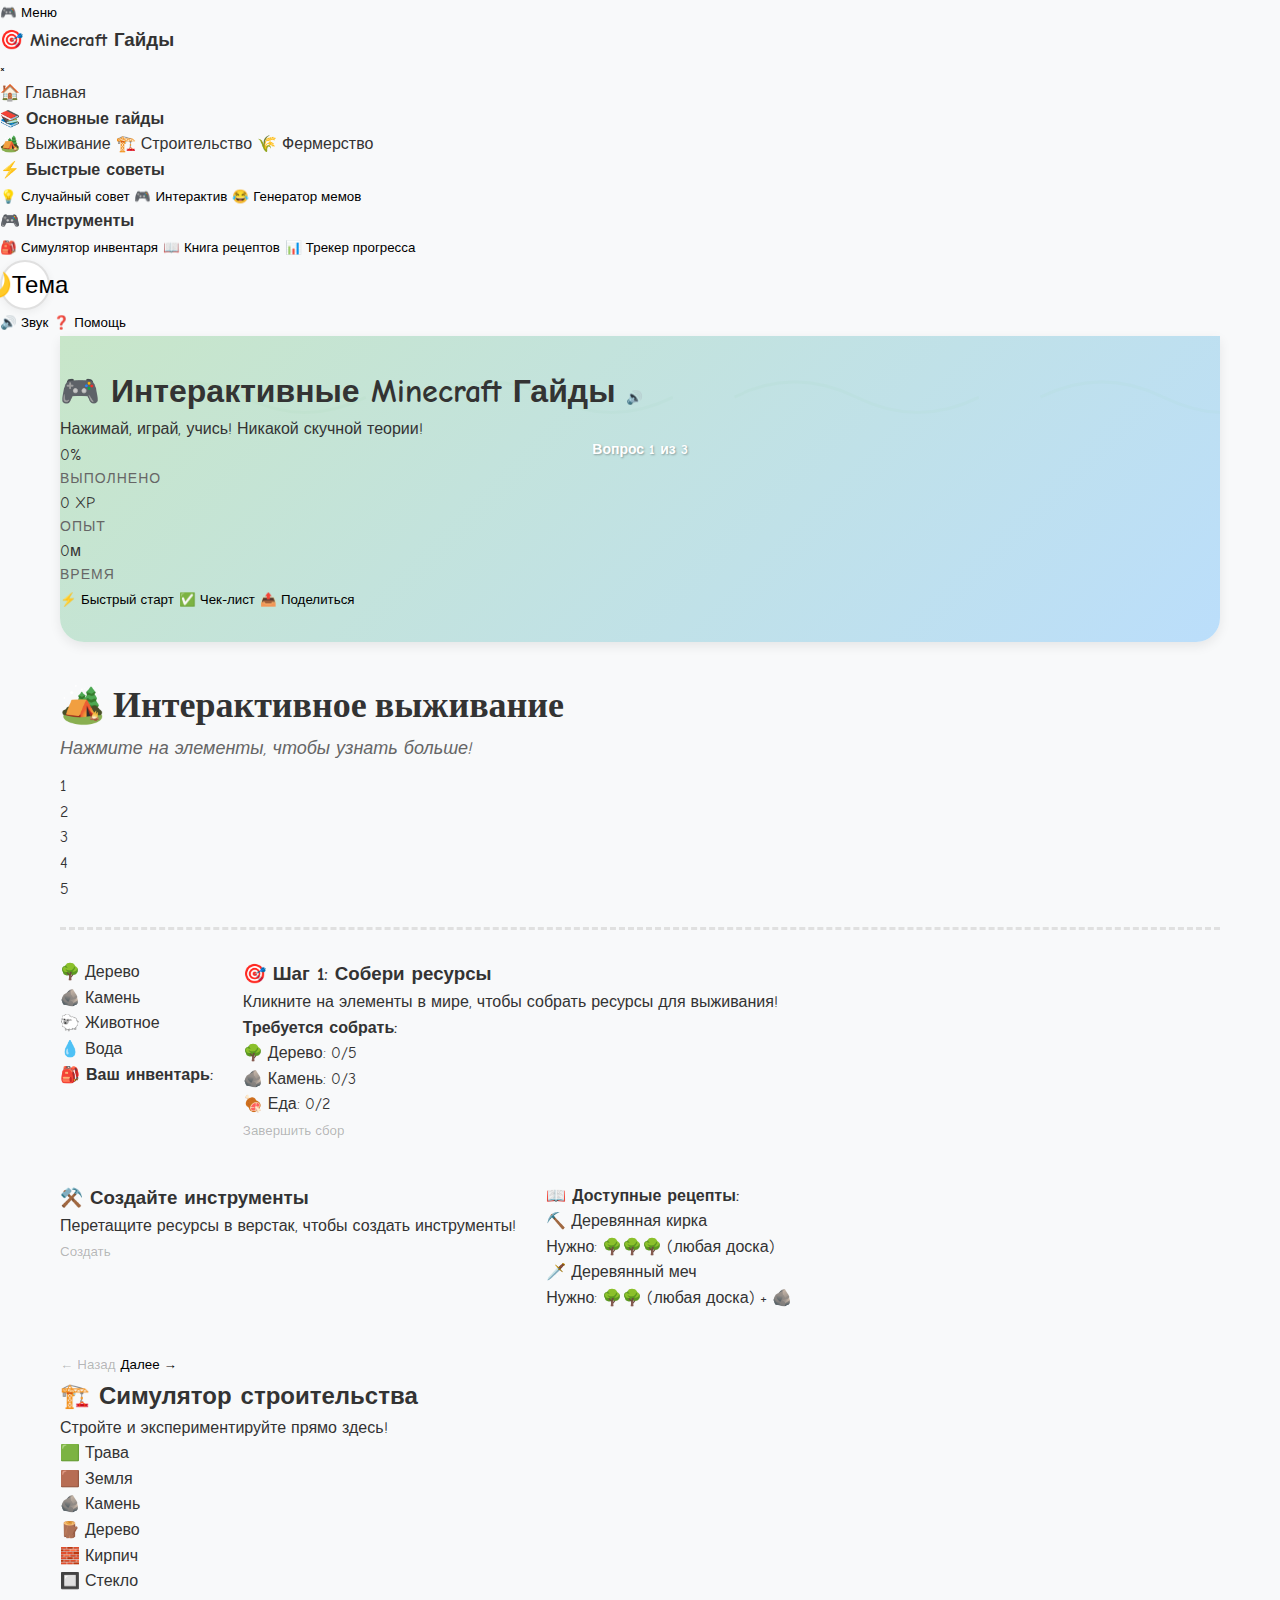
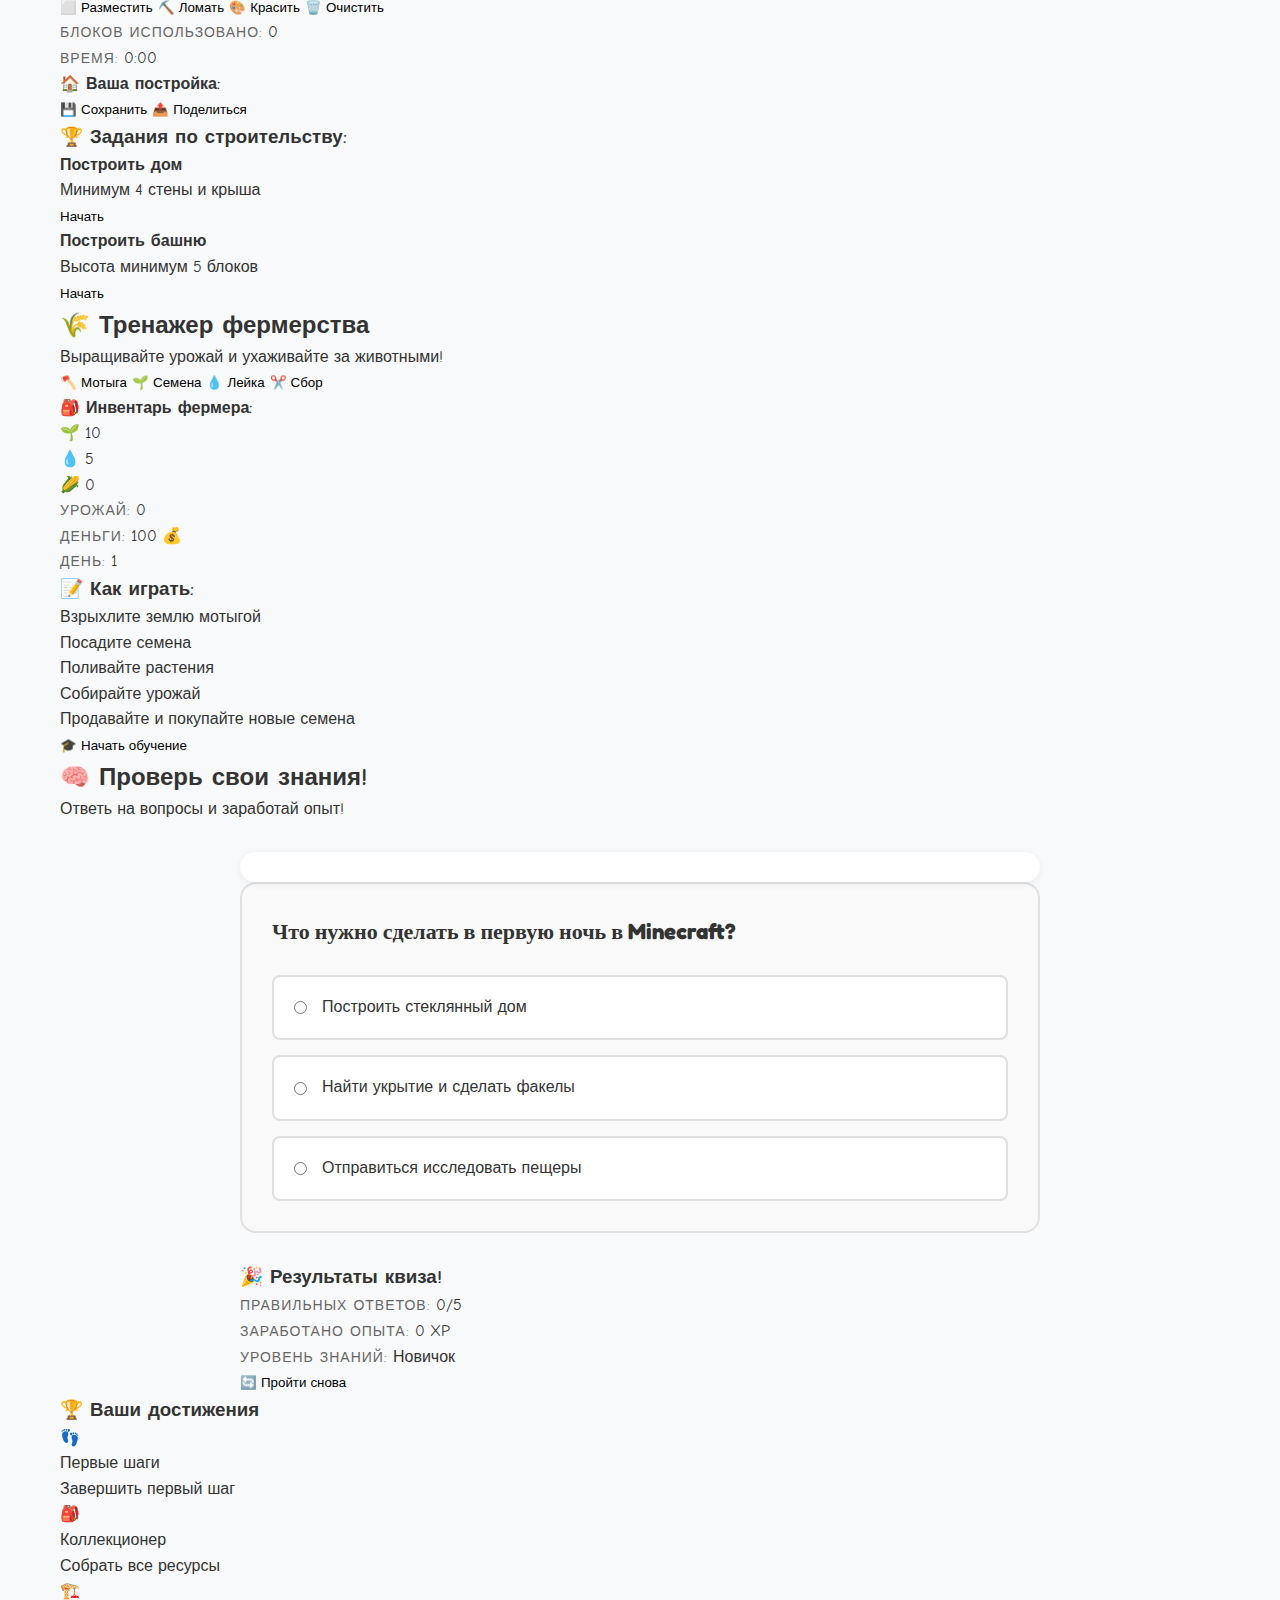
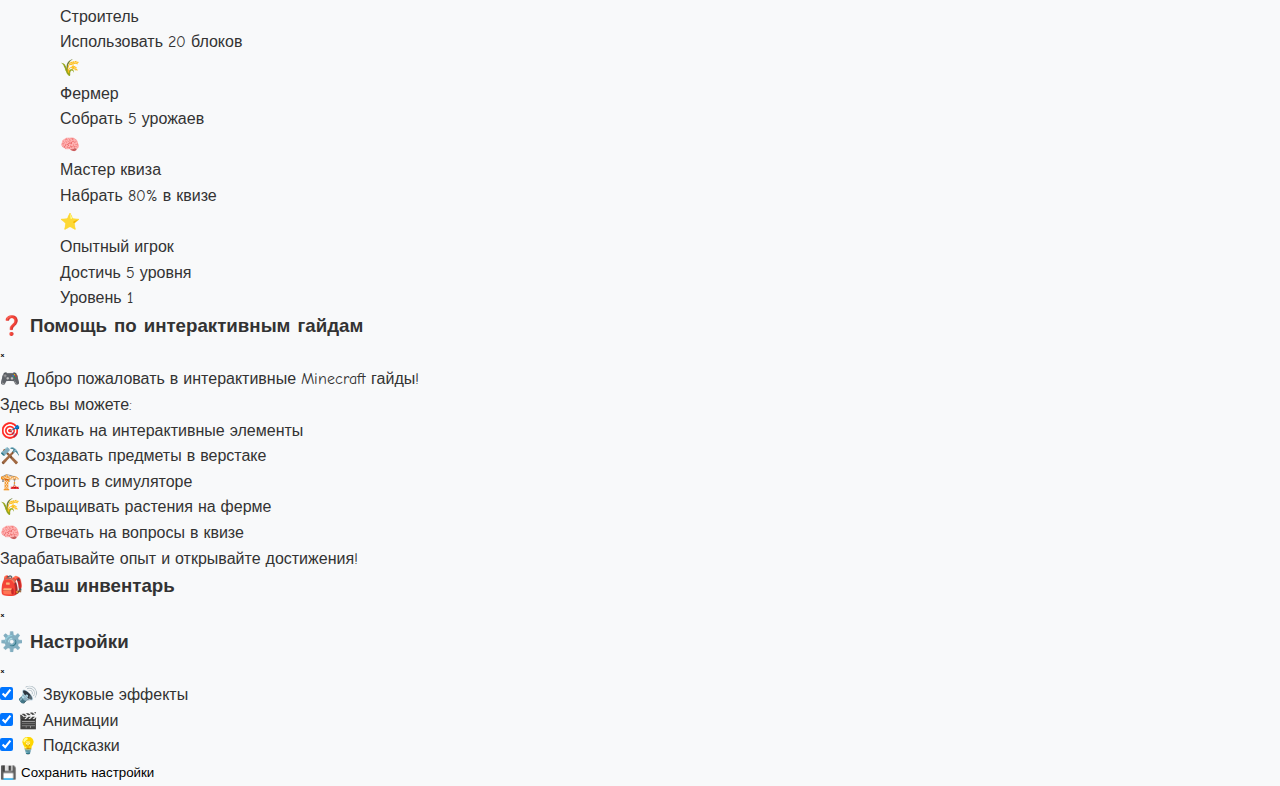
<file: guides.html>
<!DOCTYPE html>
<html lang="ru">
<head>
    <meta charset="UTF-8">
    <meta name="viewport" content="width=device-width, initial-scale=1.0">
    <title>🎮 Интерактивные Minecraft Гайды</title>
    <link rel="stylesheet" href="css/guides.css">
    <link rel="stylesheet" href="css/reset.css">
    <link rel="icon" href="images/icons/favicon.ico" type="image/x-icon">
    <link href="https://fonts.googleapis.com/css2?family=Comic+Neue:wght@400;700&family=Fredoka+One&display=swap" rel="stylesheet">
</head>
<body class="light-theme">
    <!-- Плавающее меню -->
    <div class="floating-menu" id="floatingMenu">
        <button class="menu-toggle" id="menuToggle">
            <span class="menu-icon">🎮</span>
            <span class="menu-text">Меню</span>
        </button>
        
        <div class="menu-content" id="menuContent">
            <div class="menu-header">
                <h3>🎯 Minecraft Гайды</h3>
                <button class="menu-close" id="menuClose">×</button>
            </div>
            
            <nav class="menu-nav">
                <a href="index.html" class="menu-link">
                    <span class="link-icon">🏠</span>
                    <span class="link-text">Главная</span>
                </a>
                
                <div class="menu-section">
                    <h4>📚 Основные гайды</h4>
                    <a href="#survival" class="menu-link" onclick="scrollToSection('survival')">
                        <span class="link-icon">🏕️</span>
                        <span class="link-text">Выживание</span>
                    </a>
                    <a href="#building" class="menu-link" onclick="scrollToSection('building')">
                        <span class="link-icon">🏗️</span>
                        <span class="link-text">Строительство</span>
                    </a>
                    <a href="#farming" class="menu-link" onclick="scrollToSection('farming')">
                        <span class="link-icon">🌾</span>
                        <span class="link-text">Фермерство</span>
                    </a>
                </div>
                
                <div class="menu-section">
                    <h4>⚡ Быстрые советы</h4>
                    <button class="menu-link" onclick="showRandomTip()">
                        <span class="link-icon">💡</span>
                        <span class="link-text">Случайный совет</span>
                    </button>
                    <button class="menu-link" onclick="startInteractiveTutorial()">
                        <span class="link-icon">🎮</span>
                        <span class="link-text">Интерактив</span>
                    </button>
                    <button class="menu-link" onclick="openMemeGenerator()">
                        <span class="link-icon">😂</span>
                        <span class="link-text">Генератор мемов</span>
                    </button>
                </div>
                
                <div class="menu-section">
                    <h4>🎮 Инструменты</h4>
                    <button class="menu-link" onclick="openInventorySimulator()">
                        <span class="link-icon">🎒</span>
                        <span class="link-text">Симулятор инвентаря</span>
                    </button>
                    <button class="menu-link" onclick="openRecipeBook()">
                        <span class="link-icon">📖</span>
                        <span class="link-text">Книга рецептов</span>
                    </button>
                    <button class="menu-link" onclick="openProgressTracker()">
                        <span class="link-icon">📊</span>
                        <span class="link-text">Трекер прогресса</span>
                    </button>
                </div>
            </nav>
            
            <div class="menu-footer">
                <button class="theme-toggle" id="themeToggle" title="Сменить тему">
                    <span class="theme-icon">🌙</span>
                    <span class="theme-text">Тема</span>
                </button>
                <button class="sound-toggle" id="soundToggle" title="Звуки">
                    <span class="sound-icon">🔊</span>
                    <span class="sound-text">Звук</span>
                </button>
                <button class="help-btn" onclick="showHelp()">
                    <span class="help-icon">❓</span>
                    <span class="help-text">Помощь</span>
                </button>
            </div>
        </div>
    </div>

    <!-- Основной контент -->
    <main class="guides-container">
        <div class="container">
            <!-- Заголовок с интерактивными элементами -->
            <header class="guides-header">
                <div class="header-content">
                    <h1 class="main-title">
                        <span class="title-text">🎮 Интерактивные Minecraft Гайды</span>
                        <button class="title-btn" onclick="startVoiceGuide()" title="Озвучка">
                            🔊
                        </button>
                    </h1>
                    
                    <p class="subtitle">Нажимай, играй, учись! Никакой скучной теории!</p>
                    
                    <div class="header-stats">
                        <div class="stat-item interactive" onclick="showCompletionStats()">
                            <div class="stat-value" id="completionRate">0%</div>
                            <div class="stat-label">Выполнено</div>
                        </div>
                        <div class="stat-item interactive" onclick="showXpStats()">
                            <div class="stat-value" id="xpCount">0 XP</div>
                            <div class="stat-label">Опыт</div>
                        </div>
                        <div class="stat-item interactive" onclick="showTimeStats()">
                            <div class="stat-value" id="timeSpent">0м</div>
                            <div class="stat-label">Время</div>
                        </div>
                    </div>
                </div>
                
                <div class="header-actions">
                    <button class="action-btn primary" onclick="startQuickGuide()">
                        <span class="btn-icon">⚡</span>
                        <span class="btn-text">Быстрый старт</span>
                    </button>
                    <button class="action-btn secondary" onclick="openChecklist()">
                        <span class="btn-icon">✅</span>
                        <span class="btn-text">Чек-лист</span>
                    </button>
                    <button class="action-btn accent" onclick="shareGuide()">
                        <span class="btn-icon">📤</span>
                        <span class="btn-text">Поделиться</span>
                    </button>
                </div>
            </header>

            <!-- Интерактивный гайд по выживанию -->
            <section class="interactive-guide" id="survival">
                <div class="guide-header">
                    <h2 class="guide-title">🏕️ Интерактивное выживание</h2>
                    <p class="guide-subtitle">Нажмите на элементы, чтобы узнать больше!</p>
                    
                    <div class="progress-tracker">
                        <div class="progress-step active" data-step="1">1</div>
                        <div class="progress-step" data-step="2">2</div>
                        <div class="progress-step" data-step="3">3</div>
                        <div class="progress-step" data-step="4">4</div>
                        <div class="progress-step" data-step="5">5</div>
                    </div>
                </div>

                <div class="guide-content">
                    <!-- Шаг 1: Интерактивный мир -->
                    <div class="guide-step active" id="step1">
                        <div class="step-visual">
                            <div class="interactive-world" id="interactiveWorld">
                                <div class="world-element tree interactive" onclick="collectWood()">
                                    <span class="element-icon">🌳</span>
                                    <span class="element-label">Дерево</span>
                                </div>
                                <div class="world-element stone interactive" onclick="mineStone()">
                                    <span class="element-icon">🪨</span>
                                    <span class="element-label">Камень</span>
                                </div>
                                <div class="world-element animal interactive" onclick="huntAnimal()">
                                    <span class="element-icon">🐑</span>
                                    <span class="element-label">Животное</span>
                                </div>
                                <div class="world-element water interactive" onclick="collectWater()">
                                    <span class="element-icon">💧</span>
                                    <span class="element-label">Вода</span>
                                </div>
                            </div>
                            
                            <div class="inventory-display" id="inventoryDisplay">
                                <h4>🎒 Ваш инвентарь:</h4>
                                <div class="inventory-grid" id="inventoryGrid">
                                    <!-- Заполняется через JS -->
                                </div>
                            </div>
                        </div>
                        
                        <div class="step-instructions">
                            <h3>🎯 Шаг 1: Собери ресурсы</h3>
                            <p>Кликните на элементы в мире, чтобы собрать ресурсы для выживания!</p>
                            
                            <div class="requirements">
                                <h4>Требуется собрать:</h4>
                                <div class="requirement-item" data-item="wood" data-required="5">
                                    <span class="req-icon">🌳</span>
                                    <span class="req-text">Дерево: </span>
                                    <span class="req-count">0/5</span>
                                </div>
                                <div class="requirement-item" data-item="stone" data-required="3">
                                    <span class="req-icon">🪨</span>
                                    <span class="req-text">Камень: </span>
                                    <span class="req-count">0/3</span>
                                </div>
                                <div class="requirement-item" data-item="food" data-required="2">
                                    <span class="req-icon">🍖</span>
                                    <span class="req-text">Еда: </span>
                                    <span class="req-count">0/2</span>
                                </div>
                            </div>
                            
                            <button class="step-btn" onclick="completeStep(1)" disabled>
                                Завершить сбор
                            </button>
                        </div>
                    </div>

                    <!-- Шаг 2: Создание инструментов -->
                    <div class="guide-step" id="step2">
                        <div class="crafting-interface">
                            <h3>⚒️ Создайте инструменты</h3>
                            <p>Перетащите ресурсы в верстак, чтобы создать инструменты!</p>
                            
                            <div class="crafting-area">
                                <div class="crafting-grid" id="craftingGrid">
                                    <!-- 3x3 сетка для крафта -->
                                </div>
                                
                                <div class="crafting-result">
                                    <div class="result-slot" id="resultSlot"></div>
                                    <button class="craft-btn" onclick="craftItem()" disabled>
                                        Создать
                                    </button>
                                </div>
                            </div>
                            
                            <div class="available-resources" id="availableResources">
                                <!-- Доступные ресурсы -->
                            </div>
                        </div>
                        
                        <div class="crafting-recipes">
                            <h4>📖 Доступные рецепты:</h4>
                            <div class="recipe-card" data-recipe="wooden_pickaxe">
                                <div class="recipe-preview">
                                    <span class="recipe-icon">⛏️</span>
                                    <span class="recipe-name">Деревянная кирка</span>
                                </div>
                                <div class="recipe-materials">
                                    Нужно: 🌳🌳🌳 (любая доска)
                                </div>
                            </div>
                            <div class="recipe-card" data-recipe="wooden_sword">
                                <div class="recipe-preview">
                                    <span class="recipe-icon">🗡️</span>
                                    <span class="recipe-name">Деревянный меч</span>
                                </div>
                                <div class="recipe-materials">
                                    Нужно: 🌳🌳 (любая доска) + 🪨
                                </div>
                            </div>
                        </div>
                    </div>
                </div>
                
                <div class="guide-controls">
                    <button class="control-btn prev" onclick="prevStep()" disabled>
                        ← Назад
                    </button>
                    <button class="control-btn next" onclick="nextStep()">
                        Далее →
                    </button>
                </div>
            </section>

            <!-- Интерактивный симулятор строительства -->
            <section class="building-simulator" id="building">
                <div class="simulator-header">
                    <h2 class="simulator-title">🏗️ Симулятор строительства</h2>
                    <p class="simulator-subtitle">Стройте и экспериментируйте прямо здесь!</p>
                </div>
                
                <div class="simulator-container">
                    <div class="building-controls">
                        <div class="block-palette" id="blockPalette">
                            <!-- Блоки для строительства -->
                        </div>
                        
                        <div class="building-tools">
                            <button class="tool-btn active" data-tool="place" onclick="selectTool('place')">
                                <span class="tool-icon">⬜</span>
                                <span class="tool-text">Разместить</span>
                            </button>
                            <button class="tool-btn" data-tool="break" onclick="selectTool('break')">
                                <span class="tool-icon">⛏️</span>
                                <span class="tool-text">Ломать</span>
                            </button>
                            <button class="tool-btn" data-tool="paint" onclick="selectTool('paint')">
                                <span class="tool-icon">🎨</span>
                                <span class="tool-text">Красить</span>
                            </button>
                            <button class="tool-btn" data-tool="clear" onclick="clearBuilding()">
                                <span class="tool-icon">🗑️</span>
                                <span class="tool-text">Очистить</span>
                            </button>
                        </div>
                        
                        <div class="building-stats">
                            <div class="stat">
                                <span class="stat-label">Блоков использовано:</span>
                                <span class="stat-value" id="blocksUsed">0</span>
                            </div>
                            <div class="stat">
                                <span class="stat-label">Время:</span>
                                <span class="stat-value" id="buildingTime">0:00</span>
                            </div>
                        </div>
                    </div>
                    
                    <div class="building-area">
                        <div class="building-grid" id="buildingGrid">
                            <!-- Сетка для строительства 10x10 -->
                        </div>
                        
                        <div class="building-preview" id="buildingPreview">
                            <h4>🏠 Ваша постройка:</h4>
                            <div class="preview-area" id="previewArea"></div>
                            <button class="save-btn" onclick="saveBuilding()">
                                💾 Сохранить
                            </button>
                            <button class="share-btn" onclick="shareBuilding()">
                                📤 Поделиться
                            </button>
                        </div>
                    </div>
                </div>
                
                <div class="building-challenges">
                    <h3>🏆 Задания по строительству:</h3>
                    <div class="challenges-list">
                        <div class="challenge" data-challenge="house">
                            <div class="challenge-info">
                                <h4>Построить дом</h4>
                                <p>Минимум 4 стены и крыша</p>
                            </div>
                            <button class="challenge-btn" onclick="startChallenge('house')">
                                Начать
                            </button>
                        </div>
                        <div class="challenge" data-challenge="tower">
                            <div class="challenge-info">
                                <h4>Построить башню</h4>
                                <p>Высота минимум 5 блоков</p>
                            </div>
                            <button class="challenge-btn" onclick="startChallenge('tower')">
                                Начать
                            </button>
                        </div>
                    </div>
                </div>
            </section>

            <!-- Интерактивный тренажер фермерства -->
            <section class="farming-simulator" id="farming">
                <div class="farming-header">
                    <h2 class="farming-title">🌾 Тренажер фермерства</h2>
                    <p class="farming-subtitle">Выращивайте урожай и ухаживайте за животными!</p>
                </div>
                
                <div class="farming-game">
                    <div class="farm-land" id="farmLand">
                        <!-- Поле для фермерства -->
                    </div>
                    
                    <div class="farm-controls">
                        <div class="farm-tools">
                            <button class="farm-tool active" data-tool="hoe" onclick="selectFarmTool('hoe')">
                                <span class="tool-icon">🪓</span>
                                <span class="tool-text">Мотыга</span>
                            </button>
                            <button class="farm-tool" data-tool="seed" onclick="selectFarmTool('seed')">
                                <span class="tool-icon">🌱</span>
                                <span class="tool-text">Семена</span>
                            </button>
                            <button class="farm-tool" data-tool="water" onclick="selectFarmTool('water')">
                                <span class="tool-icon">💧</span>
                                <span class="tool-text">Лейка</span>
                            </button>
                            <button class="farm-tool" data-tool="harvest" onclick="selectFarmTool('harvest')">
                                <span class="tool-icon">✂️</span>
                                <span class="tool-text">Сбор</span>
                            </button>
                        </div>
                        
                        <div class="farm-inventory">
                            <h4>🎒 Инвентарь фермера:</h4>
                            <div class="farm-items" id="farmItems">
                                <!-- Предметы фермера -->
                            </div>
                        </div>
                        
                        <div class="farm-stats">
                            <div class="farm-stat">
                                <span class="stat-label">Урожай:</span>
                                <span class="stat-value" id="harvestCount">0</span>
                            </div>
                            <div class="farm-stat">
                                <span class="stat-label">Деньги:</span>
                                <span class="stat-value" id="moneyCount">0 💰</span>
                            </div>
                            <div class="farm-stat">
                                <span class="stat-label">День:</span>
                                <span class="stat-value" id="dayCount">1</span>
                            </div>
                        </div>
                    </div>
                </div>
                
                <div class="farming-tutorial">
                    <h3>📝 Как играть:</h3>
                    <ol class="tutorial-steps">
                        <li>Взрыхлите землю мотыгой</li>
                        <li>Посадите семена</li>
                        <li>Поливайте растения</li>
                        <li>Собирайте урожай</li>
                        <li>Продавайте и покупайте новые семена</li>
                    </ol>
                    
                    <button class="tutorial-btn" onclick="startFarmingTutorial()">
                        🎓 Начать обучение
                    </button>
                </div>
            </section>

            <!-- Интерактивный квиз -->
            <section class="interactive-quiz">
                <div class="quiz-header">
                    <h2 class="quiz-title">🧠 Проверь свои знания!</h2>
                    <p class="quiz-subtitle">Ответь на вопросы и заработай опыт!</p>
                </div>
                
                <div class="quiz-container">
                    <div class="quiz-progress">
                        <div class="progress-bar">
                            <div class="progress-fill" id="quizProgress"></div>
                        </div>
                        <div class="progress-text">
                            Вопрос <span id="currentQuestion">1</span> из <span id="totalQuestions">5</span>
                        </div>
                    </div>
                    
                    <div class="quiz-question active" id="quizQuestion1">
                        <h3>Что нужно сделать в первую ночь в Minecraft?</h3>
                        <div class="quiz-options">
                            <label class="option" onclick="selectAnswer(this, 'a')">
                                <input type="radio" name="q1">
                                <span class="option-text">Построить стеклянный дом</span>
                            </label>
                            <label class="option" onclick="selectAnswer(this, 'b')">
                                <input type="radio" name="q1">
                                <span class="option-text">Найти укрытие и сделать факелы</span>
                            </label>
                            <label class="option" onclick="selectAnswer(this, 'c')">
                                <input type="radio" name="q1">
                                <span class="option-text">Отправиться исследовать пещеры</span>
                            </label>
                        </div>
                    </div>
                    
                    <div class="quiz-results" id="quizResults">
                        <h3>🎉 Результаты квиза!</h3>
                        <div class="results-stats">
                            <div class="result-stat">
                                <span class="stat-label">Правильных ответов:</span>
                                <span class="stat-value" id="correctAnswers">0/5</span>
                            </div>
                            <div class="result-stat">
                                <span class="stat-label">Заработано опыта:</span>
                                <span class="stat-value" id="earnedXP">0 XP</span>
                            </div>
                            <div class="result-stat">
                                <span class="stat-label">Уровень знаний:</span>
                                <span class="stat-value" id="knowledgeLevel">Новичок</span>
                            </div>
                        </div>
                        
                        <button class="retry-btn" onclick="retryQuiz()">
                            🔄 Пройти снова
                        </button>
                    </div>
                </div>
            </section>

            <!-- Панель достижений -->
            <aside class="achievements-panel">
                <h3 class="achievements-title">🏆 Ваши достижения</h3>
                
                <div class="achievements-list" id="achievementsList">
                    <!-- Достижения добавляются через JS -->
                </div>
                
                <div class="xp-bar">
                    <div class="xp-fill" id="xpFill"></div>
                    <div class="xp-text" id="xpText">Уровень 1</div>
                </div>
            </aside>
        </div>
    </main>

    <!-- Всплывающие окна -->
    <div class="modal-overlay" id="modalOverlay"></div>
    
    <!-- Окно помощи -->
    <div class="modal" id="helpModal">
        <div class="modal-header">
            <h3>❓ Помощь по интерактивным гайдам</h3>
            <button class="modal-close" onclick="closeModal('helpModal')">×</button>
        </div>
        <div class="modal-content">
            <p>🎮 Добро пожаловать в интерактивные Minecraft гайды!</p>
            <p>Здесь вы можете:</p>
            <ul>
                <li>🎯 Кликать на интерактивные элементы</li>
                <li>⚒️ Создавать предметы в верстаке</li>
                <li>🏗️ Строить в симуляторе</li>
                <li>🌾 Выращивать растения на ферме</li>
                <li>🧠 Отвечать на вопросы в квизе</li>
            </ul>
            <p>Зарабатывайте опыт и открывайте достижения!</p>
        </div>
    </div>
    
    <!-- Окно инвентаря -->
    <div class="modal" id="inventoryModal">
        <div class="modal-header">
            <h3>🎒 Ваш инвентарь</h3>
            <button class="modal-close" onclick="closeModal('inventoryModal')">×</button>
        </div>
        <div class="modal-content">
            <div class="inventory-slot" id="modalInventory">
                <!-- Инвентарь в модальном окне -->
            </div>
        </div>
    </div>
    
    <!-- Окно настроек -->
    <div class="modal" id="settingsModal">
        <div class="modal-header">
            <h3>⚙️ Настройки</h3>
            <button class="modal-close" onclick="closeModal('settingsModal')">×</button>
        </div>
        <div class="modal-content">
            <div class="setting">
                <label class="setting-label">
                    <input type="checkbox" id="soundEnabled" checked>
                    <span>🔊 Звуковые эффекты</span>
                </label>
            </div>
            <div class="setting">
                <label class="setting-label">
                    <input type="checkbox" id="animationsEnabled" checked>
                    <span>🎬 Анимации</span>
                </label>
            </div>
            <div class="setting">
                <label class="setting-label">
                    <input type="checkbox" id="hintsEnabled" checked>
                    <span>💡 Подсказки</span>
                </label>
            </div>
            <button class="save-btn" onclick="saveSettings()">
                💾 Сохранить настройки
            </button>
        </div>
    </div>

    <!-- Уведомления -->
    <div class="notification-container" id="notificationContainer"></div>

    <script src="js/guides.js"></script>
</body>
</html>
</file>
<file: css/guides.css>
/* Основные стили для страницы гайдов (СВЕТЛАЯ ТЕМА) */

:root {
    /* Основные цвета */
    --mc-primary: #4CAF50;
    --mc-primary-light: #C8E6C9;
    --mc-secondary: #2196F3;
    --mc-secondary-light: #BBDEFB;
    --mc-accent: #FF9800;
    --mc-accent-light: #FFE0B2;
    --mc-warning: #FF5722;
    --mc-warning-light: #FFCCBC;
    --mc-success: #8BC34A;
    
    /* Фон и текст */
    --mc-bg: #F8F9FA;
    --mc-bg-light: #FFFFFF;
    --mc-card: #FFFFFF;
    --mc-border: #E0E0E0;
    --mc-border-light: #F5F5F5;
    --mc-text: #333333;
    --mc-text-light: #666666;
    --mc-text-lighter: #999999;
    
    /* Тени */
    --mc-shadow-sm: 0 2px 8px rgba(0,0,0,0.06);
    --mc-shadow: 0 4px 12px rgba(0,0,0,0.08);
    --mc-shadow-lg: 0 8px 24px rgba(0,0,0,0.12);
    --mc-shadow-hover: 0 6px 20px rgba(0,0,0,0.12);
    
    /* Скругления */
    --mc-radius-sm: 8px;
    --mc-radius: 16px;
    --mc-radius-lg: 24px;
    
    /* Анимации */
    --mc-transition: all 0.3s ease;
}

/* Сброс и база */
* {
    margin: 0;
    padding: 0;
    box-sizing: border-box;
}

body.light-theme {
    background-color: var(--mc-bg);
    color: var(--mc-text);
    font-family: 'Comic Neue', -apple-system, BlinkMacSystemFont, sans-serif;
    line-height: 1.6;
    min-height: 100vh;
    transition: var(--mc-transition);
}

.container {
    max-width: 1200px;
    margin: 0 auto;
    padding: 0 20px;
}

/* Шапка */
.guides-header {
    background: linear-gradient(135deg, var(--mc-primary-light), var(--mc-secondary-light));
    padding: 30px 0;
    border-radius: 0 0 var(--mc-radius-lg) var(--mc-radius-lg);
    box-shadow: var(--mc-shadow);
    margin-bottom: 40px;
    position: relative;
    overflow: hidden;
}

.guides-header::before {
    content: '';
    position: absolute;
    top: 0;
    left: 0;
    right: 0;
    bottom: 0;
    background-image: url('data:image/svg+xml,<svg xmlns="http://www.w3.org/2000/svg" viewBox="0 0 100 100"><rect width="100" height="100" fill="none"/><path d="M20,20 Q40,10 60,20 T100,20" stroke="%234CAF50" stroke-width="1" fill="none" opacity="0.1"/></svg>');
    opacity: 0.3;
}

.header-top {
    display: flex;
    justify-content: space-between;
    align-items: center;
    margin-bottom: 30px;
}

.back-btn {
    display: inline-flex;
    align-items: center;
    gap: 8px;
    padding: 10px 20px;
    background: white;
    border: 2px solid var(--mc-border);
    border-radius: var(--mc-radius-sm);
    color: var(--mc-text);
    text-decoration: none;
    font-weight: 600;
    transition: var(--mc-transition);
    box-shadow: var(--mc-shadow-sm);
}

.back-btn:hover {
    transform: translateX(-5px);
    box-shadow: var(--mc-shadow);
    border-color: var(--mc-primary);
}

.theme-toggle {
    width: 50px;
    height: 50px;
    border-radius: 50%;
    background: white;
    border: 2px solid var(--mc-border);
    font-size: 24px;
    cursor: pointer;
    transition: var(--mc-transition);
    display: flex;
    align-items: center;
    justify-content: center;
    box-shadow: var(--mc-shadow-sm);
}

.theme-toggle:hover {
    transform: rotate(15deg) scale(1.1);
    box-shadow: var(--mc-shadow);
    border-color: var(--mc-accent);
}

/* Герой секция */
.hero-section {
    text-align: center;
    position: relative;
    z-index: 1;
}

.hero-icon {
    font-size: 80px;
    margin-bottom: 20px;
    animation: float 3s ease-in-out infinite;
}

@keyframes float {
    0%, 100% { transform: translateY(0); }
    50% { transform: translateY(-20px); }
}

.page-title {
    font-size: 48px;
    color: var(--mc-text);
    margin-bottom: 10px;
    text-shadow: 2px 2px 4px rgba(0,0,0,0.1);
    font-family: 'Fredoka One', cursive;
}

.page-subtitle {
    font-size: 20px;
    color: var(--mc-text-light);
    margin-bottom: 30px;
    font-style: italic;
}

.hero-stats {
    display: flex;
    justify-content: center;
    gap: 30px;
    margin-top: 30px;
    flex-wrap: wrap;
}

.stat-card {
    background: white;
    padding: 20px;
    border-radius: var(--mc-radius);
    min-width: 140px;
    box-shadow: var(--mc-shadow);
    transition: var(--mc-transition);
    border: 2px solid transparent;
}

.stat-card:hover {
    transform: translateY(-5px);
    box-shadow: var(--mc-shadow-hover);
    border-color: var(--mc-primary);
}

.stat-number {
    font-size: 36px;
    font-weight: 700;
    color: var(--mc-primary);
    margin-bottom: 5px;
}

.stat-label {
    color: var(--mc-text-light);
    font-size: 14px;
    text-transform: uppercase;
    letter-spacing: 1px;
}

/* Прогресс бар */
.progress-bar {
    height: 30px;
    background: white;
    border-radius: 15px;
    margin-top: 30px;
    overflow: hidden;
    box-shadow: var(--mc-shadow-sm);
    position: relative;
}

.progress-fill {
    height: 100%;
    background: linear-gradient(90deg, var(--mc-primary), var(--mc-success));
    border-radius: 15px;
    transition: width 1.5s ease-out;
    position: relative;
}

.progress-text {
    position: absolute;
    top: 50%;
    left: 50%;
    transform: translate(-50%, -50%);
    color: white;
    font-weight: 600;
    font-size: 14px;
    text-shadow: 1px 1px 2px rgba(0,0,0,0.3);
}

/* Навигация по гайдам */
.guides-nav {
    display: grid;
    grid-template-columns: repeat(auto-fit, minmax(300px, 1fr));
    gap: 20px;
    margin-bottom: 40px;
    position: sticky;
    top: 20px;
    z-index: 100;
}

.nav-category {
    background: white;
    padding: 25px;
    border-radius: var(--mc-radius);
    box-shadow: var(--mc-shadow);
    border: 2px solid transparent;
    transition: var(--mc-transition);
}

.nav-category:hover {
    transform: translateY(-5px);
    box-shadow: var(--mc-shadow-hover);
    border-color: var(--mc-secondary);
}

.nav-icon {
    font-size: 40px;
    display: block;
    margin-bottom: 15px;
}

.nav-category h3 {
    color: var(--mc-text);
    margin-bottom: 15px;
    font-size: 22px;
    font-family: 'Fredoka One', cursive;
}

.nav-link {
    display: block;
    padding: 10px 15px;
    margin: 8px 0;
    background: var(--mc-bg);
    border-radius: var(--mc-radius-sm);
    color: var(--mc-text);
    text-decoration: none;
    transition: var(--mc-transition);
    border-left: 4px solid transparent;
}

.nav-link:hover,
.nav-link.active {
    background: var(--mc-primary-light);
    border-left-color: var(--mc-primary);
    color: var(--mc-text);
    transform: translateX(5px);
}

/* Карточка гайда */
.guide-card {
    background: white;
    border-radius: var(--mc-radius-lg);
    padding: 40px;
    margin-bottom: 40px;
    box-shadow: var(--mc-shadow);
    border: 2px solid var(--mc-border);
    transition: var(--mc-transition);
}

.guide-card:hover {
    box-shadow: var(--mc-shadow-hover);
    border-color: var(--mc-primary);
    transform: translateY(-2px);
}

.guide-header {
    border-bottom: 3px dashed var(--mc-border);
    padding-bottom: 25px;
    margin-bottom: 30px;
}

.guide-meta {
    display: flex;
    gap: 20px;
    margin-bottom: 20px;
    flex-wrap: wrap;
}

.difficulty {
    padding: 8px 20px;
    border-radius: 20px;
    font-weight: 700;
    font-size: 14px;
    text-transform: uppercase;
    letter-spacing: 1px;
}

.difficulty.beginner {
    background: var(--mc-primary-light);
    color: var(--mc-primary);
}

.difficulty.intermediate {
    background: var(--mc-secondary-light);
    color: var(--mc-secondary);
}

.difficulty.advanced {
    background: var(--mc-accent-light);
    color: var(--mc-accent);
}

.time-estimate {
    display: flex;
    align-items: center;
    gap: 8px;
    color: var(--mc-text-light);
    font-size: 14px;
}

.guide-title {
    font-size: 36px;
    color: var(--mc-text);
    margin-bottom: 10px;
    line-height: 1.2;
    font-family: 'Fredoka One', cursive;
}

.guide-subtitle {
    font-size: 18px;
    color: var(--mc-text-light);
    font-style: italic;
    margin-bottom: 10px;
}

/* Шаги гайда */
.guide-step {
    display: flex;
    gap: 30px;
    margin-bottom: 40px;
    align-items: flex-start;
}

@media (max-width: 768px) {
    .guide-step {
        flex-direction: column;
        gap: 20px;
    }
}

.step-number {
    flex-shrink: 0;
    width: 60px;
    height: 60px;
    background: linear-gradient(135deg, var(--mc-primary), var(--mc-secondary));
    border-radius: 50%;
    display: flex;
    align-items: center;
    justify-content: center;
    color: white;
    font-size: 24px;
    font-weight: 700;
    box-shadow: var(--mc-shadow);
}

.step-content {
    flex: 1;
}

.step-content h3 {
    color: var(--mc-text);
    margin-bottom: 15px;
    font-size: 24px;
    font-family: 'Fredoka One', cursive;
}

.step-content p {
    margin-bottom: 20px;
    color: var(--mc-text-light);
    font-size: 16px;
}

/* Советы и предупреждения */
.step-tip {
    background: var(--mc-primary-light);
    border-left: 4px solid var(--mc-primary);
    padding: 20px;
    border-radius: 0 var(--mc-radius-sm) var(--mc-radius-sm) 0;
    margin: 20px 0;
    display: flex;
    gap: 15px;
    align-items: flex-start;
}

.step-tip.success {
    background: #E8F5E9;
    border-left-color: #4CAF50;
}

.step-tip.warning {
    background: #FFF3E0;
    border-left-color: #FF9800;
}

.tip-icon {
    font-size: 24px;
    flex-shrink: 0;
}

.tip-content strong {
    color: var(--mc-text);
    display: block;
    margin-bottom: 5px;
}

/* Блоки кода */
.code-block {
    background: #f5f5f5;
    border-radius: var(--mc-radius-sm);
    overflow: hidden;
    margin: 20px 0;
    border: 2px solid var(--mc-border);
}

.code-header {
    background: #e0e0e0;
    padding: 12px 20px;
    display: flex;
    justify-content: space-between;
    align-items: center;
    border-bottom: 2px solid var(--mc-border);
}

.code-lang {
    font-family: 'Courier New', monospace;
    font-weight: 600;
    color: var(--mc-text-light);
}

.copy-btn {
    background: white;
    border: 2px solid var(--mc-border);
    padding: 6px 12px;
    border-radius: 6px;
    cursor: pointer;
    font-size: 14px;
    transition: var(--mc-transition);
}

.copy-btn:hover {
    background: var(--mc-primary);
    color: white;
    border-color: var(--mc-primary);
}

.code-block pre {
    padding: 20px;
    margin: 0;
    overflow-x: auto;
}

.code-block code {
    font-family: 'Courier New', monospace;
    font-size: 14px;
    line-height: 1.5;
    color: #333;
}

/* Сетка сравнения */
.comparison-grid {
    display: grid;
    grid-template-columns: 1fr 1fr;
    gap: 30px;
    margin: 30px 0;
}

@media (max-width: 768px) {
    .comparison-grid {
        grid-template-columns: 1fr;
    }
}

.comparison-good,
.comparison-bad {
    padding: 25px;
    border-radius: var(--mc-radius);
}

.comparison-good {
    background: #E8F5E9;
    border: 2px solid #4CAF50;
}

.comparison-bad {
    background: #FFEBEE;
    border: 2px solid #F44336;
}

.comparison-good h4,
.comparison-bad h4 {
    margin-bottom: 15px;
    font-size: 18px;
    font-family: 'Fredoka One', cursive;
}

.comparison-good ul,
.comparison-bad ul {
    list-style: none;
    padding: 0;
}

.comparison-good li,
.comparison-bad li {
    padding: 8px 0;
    border-bottom: 1px solid rgba(0,0,0,0.1);
    position: relative;
    padding-left: 25px;
}

.comparison-good li:last-child,
.comparison-bad li:last-child {
    border-bottom: none;
}

.comparison-good li::before {
    content: '✅';
    position: absolute;
    left: 0;
}

.comparison-bad li::before {
    content: '❌';
    position: absolute;
    left: 0;
}

/* Предупреждения */
.warning-box {
    background: #FFF3E0;
    border: 2px solid #FF9800;
    border-radius: var(--mc-radius);
    padding: 20px;
    margin: 20px 0;
    display: flex;
    gap: 15px;
    align-items: flex-start;
}

.warning-icon {
    font-size: 24px;
    flex-shrink: 0;
    color: #FF9800;
}

.warning-content strong {
    color: #FF5722;
    display: block;
    margin-bottom: 5px;
}

/* Чек-лист */
.checklist {
    background: #E3F2FD;
    padding: 25px;
    border-radius: var(--mc-radius);
    margin: 20px 0;
    border: 2px solid #2196F3;
}

.checklist h4 {
    color: #1976D2;
    margin-bottom: 15px;
    font-family: 'Fredoka One', cursive;
}

.check-item {
    display: flex;
    align-items: center;
    gap: 15px;
    padding: 12px;
    background: white;
    border-radius: var(--mc-radius-sm);
    margin-bottom: 10px;
    transition: var(--mc-transition);
    cursor: pointer;
}

.check-item:hover {
    transform: translateX(5px);
    box-shadow: var(--mc-shadow-sm);
}

.check-item input[type="checkbox"] {
    width: 20px;
    height: 20px;
    cursor: pointer;
}

.check-text {
    flex: 1;
}

.check-item input[type="checkbox"]:checked + .check-text {
    text-decoration: line-through;
    color: var(--mc-text-lighter);
}

/* Про-советы */
.pro-tip {
    background: linear-gradient(135deg, #FFF8E1, #FFECB3);
    border-radius: var(--mc-radius);
    padding: 25px;
    margin: 30px 0;
    display: flex;
    gap: 20px;
    align-items: center;
    border: 2px solid #FFC107;
}

.pro-icon {
    font-size: 40px;
    flex-shrink: 0;
}

.pro-content h4 {
    color: #FF9800;
    margin-bottom: 10px;
    font-family: 'Fredoka One', cursive;
}

/* Селектор стилей */
.style-selector {
    margin: 40px 0;
}

.style-selector h3 {
    text-align: center;
    margin-bottom: 30px;
    font-family: 'Fredoka One', cursive;
}

.style-options {
    display: grid;
    grid-template-columns: repeat(auto-fit, minmax(250px, 1fr));
    gap: 20px;
}

.style-option {
    display: block;
}

.style-option input[type="radio"] {
    display: none;
}

.option-card {
    background: white;
    padding: 25px;
    border-radius: var(--mc-radius);
    border: 3px solid var(--mc-border);
    text-align: center;
    cursor: pointer;
    transition: var(--mc-transition);
    height: 100%;
}

.style-option input[type="radio"]:checked + .option-card {
    border-color: var(--mc-primary);
    background: var(--mc-primary-light);
    transform: translateY(-5px);
    box-shadow: var(--mc-shadow);
}

.option-card:hover {
    border-color: var(--mc-secondary);
    transform: translateY(-3px);
}

.option-icon {
    font-size: 48px;
    display: block;
    margin-bottom: 15px;
}

.option-card h4 {
    color: var(--mc-text);
    margin-bottom: 10px;
    font-family: 'Fredoka One', cursive;
}

.option-card p {
    color: var(--mc-text-light);
    font-size: 14px;
}

/* Советы по строительству */
.building-tips {
    margin: 40px 0;
}

.building-tips h3 {
    text-align: center;
    margin-bottom: 30px;
    font-family: 'Fredoka One', cursive;
}

.tips-grid {
    display: grid;
    grid-template-columns: repeat(auto-fit, minmax(250px, 1fr));
    gap: 20px;
}

.tip-card {
    background: white;
    padding: 25px;
    border-radius: var(--mc-radius);
    text-align: center;
    border: 2px solid transparent;
    transition: var(--mc-transition);
    box-shadow: var(--mc-shadow-sm);
}

.tip-card:hover {
    transform: translateY(-5px);
    box-shadow: var(--mc-shadow);
    border-color: var(--mc-primary);
}

.tip-icon {
    font-size: 40px;
    display: block;
    margin-bottom: 15px;
}

.tip-card h4 {
    color: var(--mc-text);
    margin-bottom: 10px;
    font-family: 'Fredoka One', cursive;
}

.tip-card p {
    color: var(--mc-text-light);
    font-size: 14px;
}

/* Сравнение вдохновения и реальности */
.inspiration-comparison {
    display: flex;
    align-items: center;
    justify-content: center;
    gap: 40px;
    margin: 50px 0;
    flex-wrap: wrap;
}

.inspiration-plan,
.inspiration-reality {
    flex: 1;
    min-width: 300px;
    text-align: center;
}

.inspiration-plan h4,
.inspiration-reality h4 {
    color: var(--mc-text);
    margin-bottom: 20px;
    font-family: 'Fredoka One', cursive;
}

.drawing {
    background: white;
    padding: 30px;
    border-radius: var(--mc-radius);
    margin-bottom: 15px;
    border: 2px solid var(--mc-border);
    box-shadow: var(--mc-shadow);
}

.drawing pre {
    font-family: 'Courier New', monospace;
    font-size: 12px;
    line-height: 1.2;
    margin: 0;
}

.inspiration-arrow {
    font-size: 40px;
    color: var(--mc-accent);
}

/* Цитаты */
.guide-quote {
    background: #F3E5F5;
    border-left: 5px solid #9C27B0;
    padding: 30px;
    border-radius: 0 var(--mc-radius) var(--mc-radius) 0;
    margin: 40px 0;
    font-style: italic;
    position: relative;
}

.guide-quote::before {
    content: '"';
    font-size: 60px;
    color: #9C27B0;
    opacity: 0.3;
    position: absolute;
    top: 10px;
    left: 20px;
}

.guide-quote blockquote {
    margin: 0;
    padding-left: 40px;
    font-size: 18px;
    line-height: 1.6;
}

.guide-quote footer {
    text-align: right;
    margin-top: 15px;
    font-style: normal;
    color: var(--mc-text-light);
    font-size: 14px;
}

/* Мини-гайды */
.mini-guides {
    margin: 60px 0;
}

.section-title {
    text-align: center;
    font-size: 36px;
    color: var(--mc-text);
    margin-bottom: 20px;
    font-family: 'Fredoka One', cursive;
    position: relative;
}

.section-title::after {
    content: '';
    display: block;
    width: 100px;
    height: 4px;
    background: linear-gradient(90deg, var(--mc-primary), var(--mc-secondary));
    margin: 15px auto;
    border-radius: 2px;
}

.mini-grid {
    display: grid;
    grid-template-columns: repeat(auto-fit, minmax(300px, 1fr));
    gap: 30px;
    margin-top: 40px;
}

.mini-card {
    background: white;
    padding: 30px;
    border-radius: var(--mc-radius);
    box-shadow: var(--mc-shadow);
    border: 2px solid transparent;
    transition: var(--mc-transition);
}

.mini-card:hover {
    transform: translateY(-8px);
    box-shadow: var(--mc-shadow-hover);
    border-color: var(--mc-accent);
}

.mini-card h3 {
    color: var(--mc-text);
    margin-bottom: 20px;
    font-family: 'Fredoka One', cursive;
    font-size: 22px;
}

.mini-card ol,
.mini-card ul {
    padding-left: 20px;
    margin-bottom: 20px;
}

.mini-card li {
    margin-bottom: 8px;
    color: var(--mc-text-light);
}

.mini-tip {
    background: var(--mc-accent-light);
    padding: 15px;
    border-radius: var(--mc-radius-sm);
    border-left: 4px solid var(--mc-accent);
    font-size: 14px;
    color: var(--mc-text);
}

/* Квиз */
.quiz-section {
    background: white;
    padding: 40px;
    border-radius: var(--mc-radius-lg);
    box-shadow: var(--mc-shadow);
    margin: 60px 0;
    border: 2px solid var(--mc-border);
}

.quiz-container {
    max-width: 800px;
    margin: 0 auto;
}

.quiz-question {
    display: none;
    background: #f9f9f9;
    padding: 30px;
    border-radius: var(--mc-radius);
    margin-bottom: 30px;
    border: 2px solid var(--mc-border);
}

.quiz-question.active {
    display: block;
    animation: slideIn 0.5s ease;
}

@keyframes slideIn {
    from {
        opacity: 0;
        transform: translateY(20px);
    }
    to {
        opacity: 1;
        transform: translateY(0);
    }
}

.quiz-question h3 {
    color: var(--mc-text);
    margin-bottom: 25px;
    font-family: 'Fredoka One', cursive;
    font-size: 22px;
}

.quiz-options {
    display: flex;
    flex-direction: column;
    gap: 15px;
}

.option {
    display: flex;
    align-items: center;
    gap: 15px;
    padding: 18px 20px;
    background: white;
    border-radius: var(--mc-radius-sm);
    cursor: pointer;
    transition: var(--mc-transition);
    border: 2px solid var(--mc-border);
}

.option:hover {
    background: var(--mc-primary-light);
    border-color: var(--mc-primary);
    transform: translateX(10px);
}

.option input[type="radio"]:checked + .option-text {
    color: var(--mc-primary);
    font-weight: 600;
}

.option-text {
    flex: 1;
    font-size: 16px;
}

.quiz-controls {
    display: flex;
    justify-content: space-between;
    gap: 20px;
    margin-top: 30px;
}

.btn {
    padding: 15px 30px;
    border-radius: var(--mc-radius);
    border: none;
    font-family: 'Comic Neue', cursive;
    font-weight: 700;
    font-size: 16px;
    cursor: pointer;
    transition: var(--mc-transition);
    display: inline-flex;
    align-items: center;
    justify-content: center;
    gap: 10px;
}

.btn-prev {
    background: #e0e0e0;
    color: var(--mc-text);
}

.btn-next {
    background: var(--mc-primary);
    color: white;
}

.btn-submit {
    background: linear-gradient(135deg, var(--mc-primary), var(--mc-secondary));
    color: white;
    box-shadow: var(--mc-shadow);
}

.btn:hover {
    transform: translateY(-3px);
    box-shadow: var(--mc-shadow);
}

.btn:active {
    transform: translateY(0);
}

.quiz-result {
    background: linear-gradient(135deg, var(--mc-primary-light), var(--mc-secondary-light));
    padding: 40px;
    border-radius: var(--mc-radius);
    text-align: center;
    margin-top: 30px;
    display: none;
    animation: fadeIn 0.8s ease;
}

@keyframes fadeIn {
    from { opacity: 0; }
    to { opacity: 1; }
}

.result-header {
    margin-bottom: 20px;
}

.result-header h3 {
    color: var(--mc-text);
    margin-bottom: 10px;
    font-family: 'Fredoka One', cursive;
}

.iq-score {
    font-size: 72px;
    font-weight: 700;
    background: linear-gradient(135deg, var(--mc-primary), var(--mc-secondary));
    -webkit-background-clip: text;
    -webkit-text-fill-color: transparent;
    text-shadow: 2px 2px 4px rgba(0,0,0,0.1);
}

.result-comment {
    font-size: 18px;
    color: var(--mc-text-light);
    margin-bottom: 25px;
}

.btn-retry {
    background: white;
    color: var(--mc-text);
    border: 2px solid var(--mc-primary);
}

/* Футер гайдов */
.guides-footer {
    background: linear-gradient(135deg, var(--mc-primary-light), var(--mc-secondary-light));
    padding: 50px 0 30px;
    border-radius: var(--mc-radius-lg) var(--mc-radius-lg) 0 0;
    margin-top: 60px;
    box-shadow: 0 -4px 20px rgba(0,0,0,0.1);
}

.footer-content {
    display: grid;
    grid-template-columns: repeat(auto-fit, minmax(300px, 1fr));
    gap: 40px;
    margin-bottom: 40px;
}

.footer-section h3 {
    color: var(--mc-text);
    margin-bottom: 20px;
    font-family: 'Fredoka One', cursive;
    font-size: 22px;
}

.wiki-link {
    color: var(--mc-primary);
    text-decoration: none;
    font-weight: 600;
}

.wiki-link:hover {
    text-decoration: underline;
}

.upcoming-list {
    list-style: none;
    padding: 0;
    margin-bottom: 25px;
}

.upcoming-list li {
    padding: 10px 0;
    border-bottom: 1px dashed var(--mc-border);
    color: var(--mc-text-light);
    position: relative;
    padding-left: 25px;
}

.upcoming-list li::before {
    content: '🎮';
    position: absolute;
    left: 0;
}

.btn-subscribe {
    background: var(--mc-primary);
    color: white;
    width: 100%;
}

.footer-bottom {
    text-align: center;
    padding-top: 30px;
    border-top: 2px dashed var(--mc-border);
}

.footer-bottom p {
    color: var(--mc-text-light);
    margin-bottom: 10px;
}

.disclaimer {
    font-size: 14px;
    color: var(--mc-text-lighter);
    font-style: italic;
    max-width: 800px;
    margin: 20px auto 0;
    padding: 15px;
    background: rgba(255,255,255,0.5);
    border-radius: var(--mc-radius-sm);
}

/* Кнопка наверх */
.scroll-top {
    position: fixed;
    bottom: 30px;
    right: 30px;
    width: 60px;
    height: 60px;
    background: var(--mc-primary);
    color: white;
    border: none;
    border-radius: 50%;
    font-size: 24px;
    cursor: pointer;
    opacity: 0;
    visibility: hidden;
    transition: var(--mc-transition);
    box-shadow: var(--mc-shadow);
    z-index: 1000;
}

.scroll-top.visible {
    opacity: 1;
    visibility: visible;
}

.scroll-top:hover {
    transform: translateY(-5px) scale(1.1);
    box-shadow: var(--mc-shadow-hover);
}

/* Адаптивность */
@media (max-width: 768px) {
    .page-title {
        font-size: 32px;
    }
    
    .guide-title {
        font-size: 24px;
    }
    
    .guide-step {
        flex-direction: column;
    }
    
    .step-number {
        width: 50px;
        height: 50px;
        font-size: 20px;
    }
    
    .hero-stats {
        flex-direction: column;
        align-items: center;
    }
    
    .stat-card {
        width: 100%;
        max-width: 300px;
    }
    
    .quiz-controls {
        flex-direction: column;
    }
    
    .btn {
        width: 100%;
    }
    
    .inspiration-comparison {
        flex-direction: column;
    }
    
    .inspiration-arrow {
        transform: rotate(90deg);
    }
}

@media (max-width: 480px) {
    .container {
        padding: 0 15px;
    }
    
    .guide-card {
        padding: 25px 20px;
    }
    
    .quiz-section {
        padding: 25px 20px;
    }
    
    .scroll-top {
        bottom: 20px;
        right: 20px;
        width: 50px;
        height: 50px;
        font-size: 20px;
    }
}
</file>
